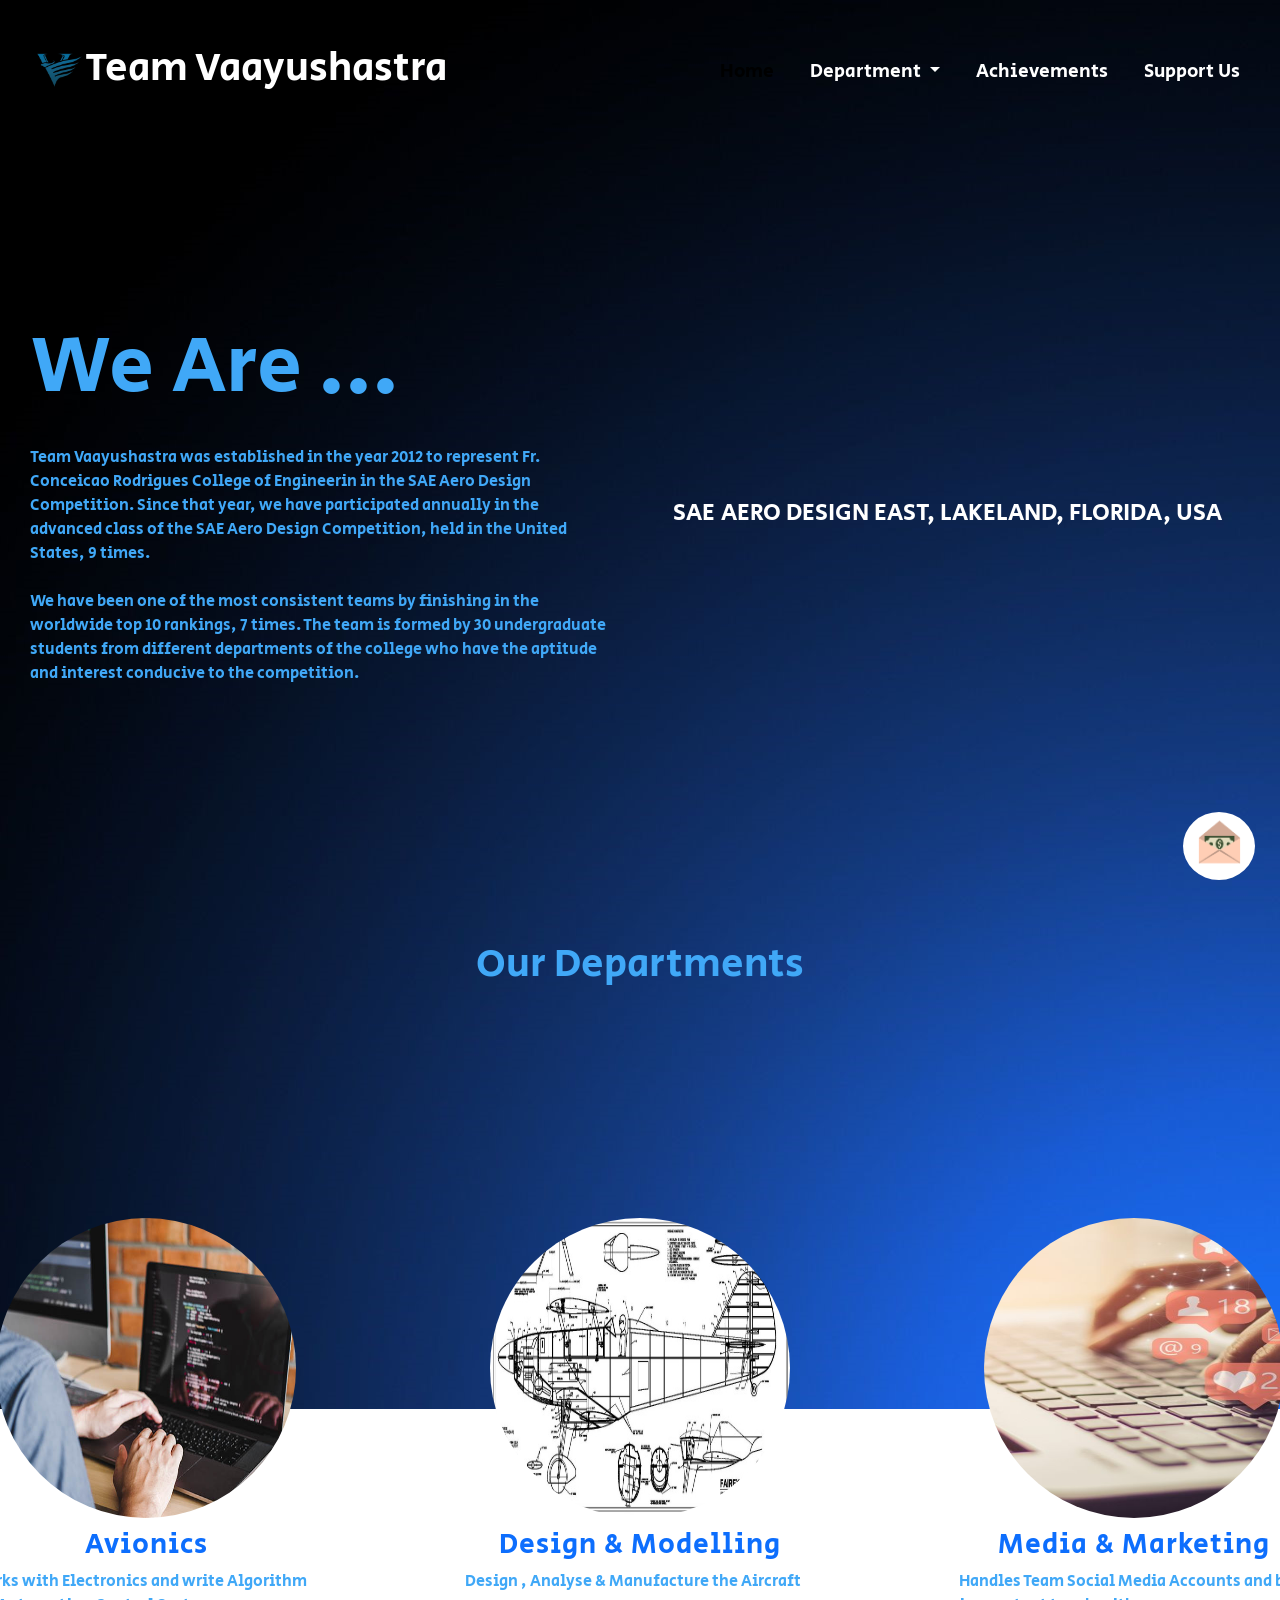
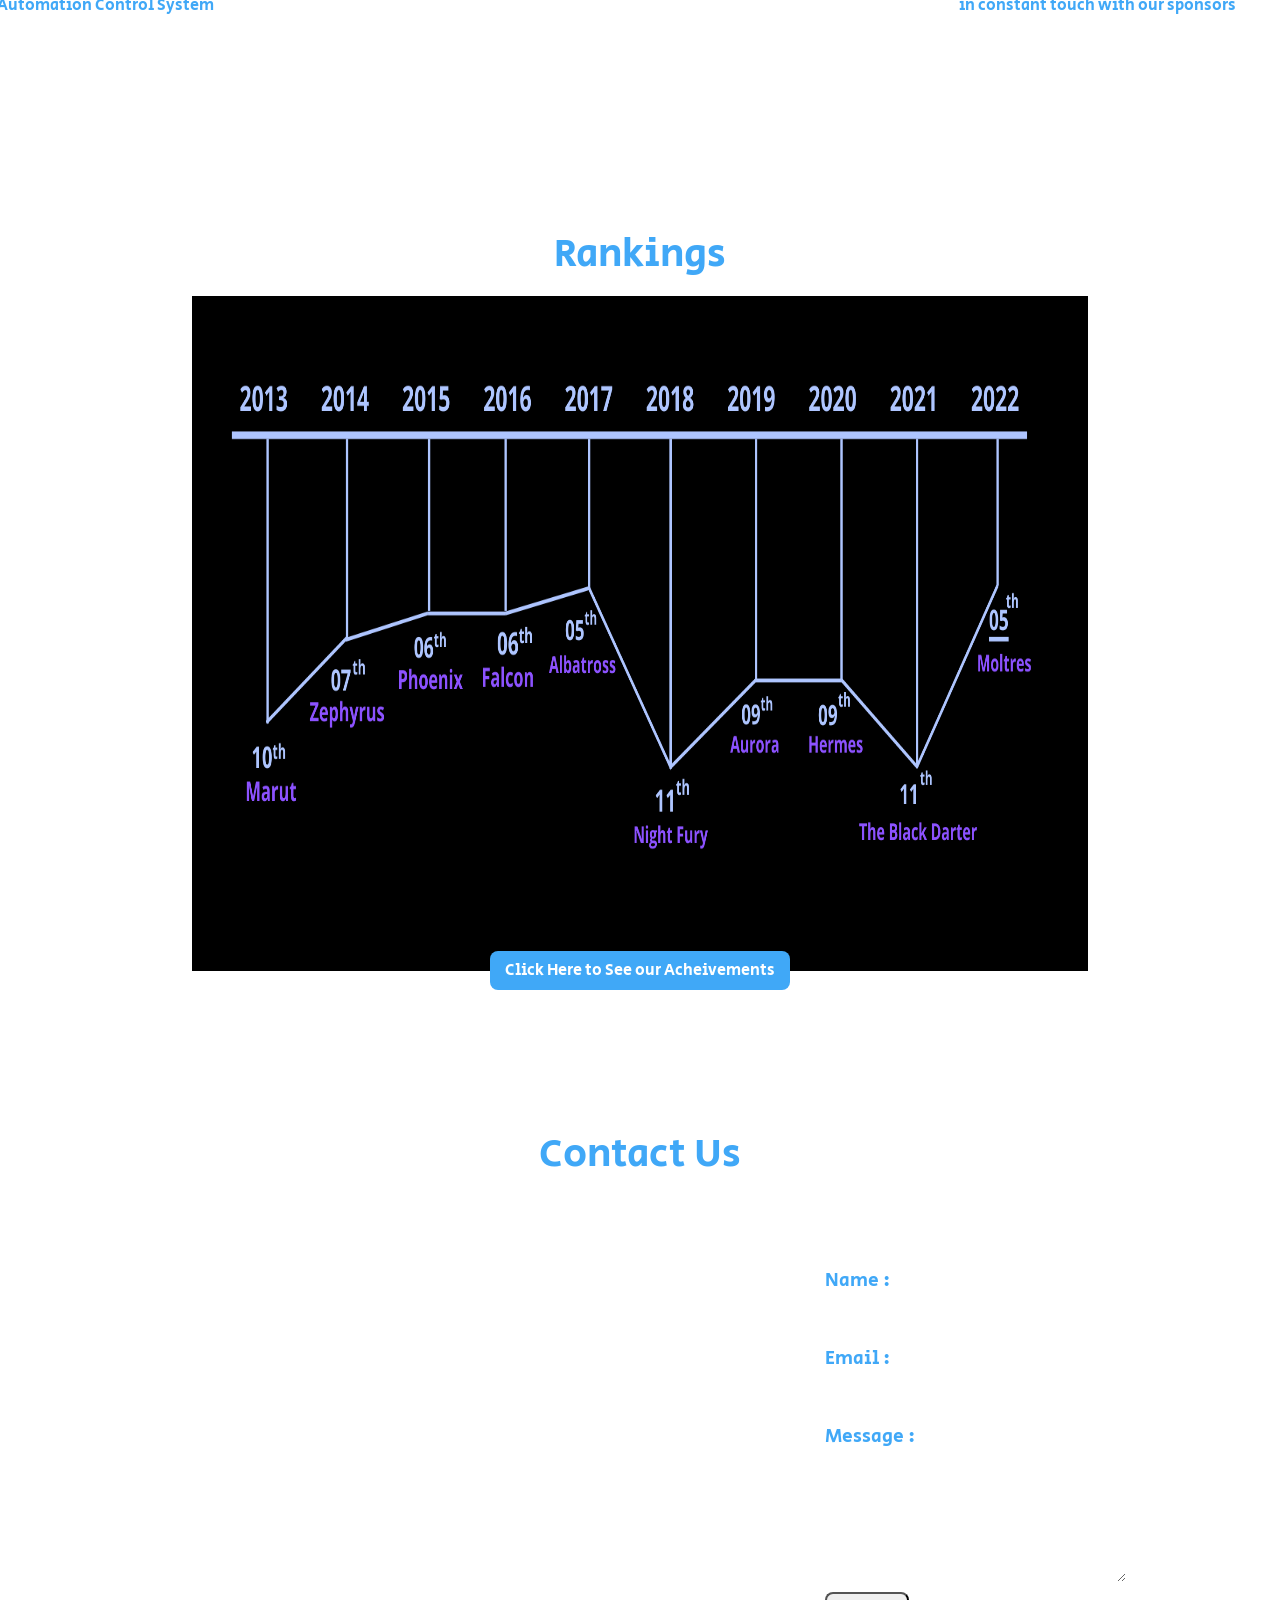
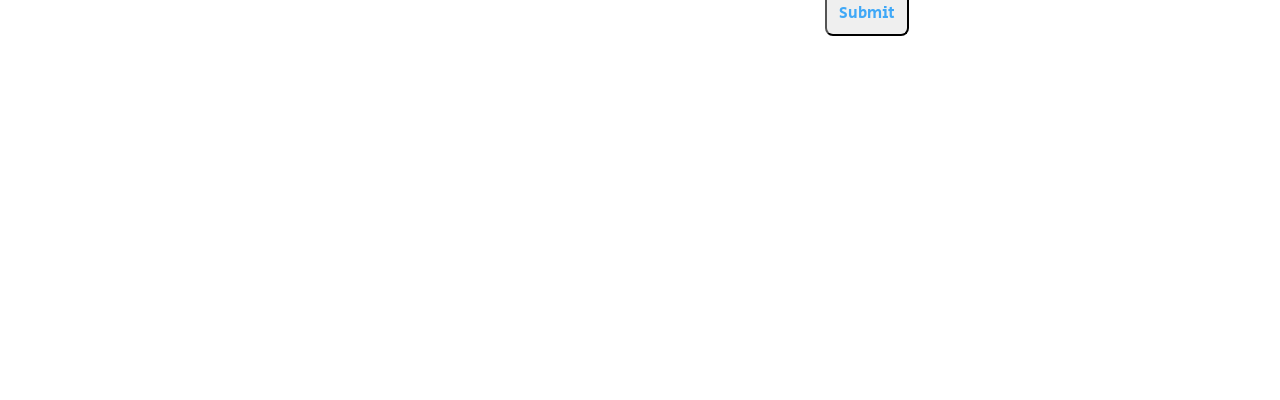
<file: Website/index.html>
<!DOCTYPE html>
<html lang="en">

<head>
    <meta charset="UTF-8" />
    <meta http-equiv="X-UA-Compatible" content="IE=edge" />
    <meta name="viewport" content="width=device-width, initial-scale=1.0" />
    <link rel="icon" type="image/x-icon" href="./assets/img/logo.svg">
    <title>Team Vaayushastra</title>

    <!-- Bootstrap -->
    <link href="https://cdn.jsdelivr.net/npm/bootstrap@5.0.2/dist/css/bootstrap.min.css" rel="stylesheet"
        integrity="sha384-EVSTQN3/azprG1Anm3QDgpJLIm9Nao0Yz1ztcQTwFspd3yD65VohhpuuCOmLASjC" crossorigin="anonymous" />

    <!-- CSS -->
    <link rel="stylesheet" href="./assets/css/style.css" />
    <link rel="stylesheet" href="./assets/css/mediaQuery.css">

    <!-- Box Icon -->
    <link href='https://unpkg.com/boxicons@2.1.4/css/boxicons.min.css' rel='stylesheet'>

</head>

<body id="index-body">
    <nav class="navbar navbar-expand-lg">
        <div class="container-fluid">
            <div id="logo-box">
                <img src="./assets/img/logo.svg" alt="vaayu-logo" id="vaayu-logo" />
                <a class="navbar-brand align-middle" id="logo" href="#">Team Vaayushastra</a>
            </div>
            <button class="navbar-toggler" type="button" data-bs-toggle="collapse"
                data-bs-target="#navbarSupportedContent" aria-controls="navbarSupportedContent" aria-expanded="false"
                aria-label="Toggle navigation">
                <span class="navbar-toggler-icon" ><i class='bx bx-menu bx-md' style='color:#ffffff;position: relative;bottom: 5px;'  ></i></span>
            </button>
            <div class="collapse navbar-collapse" id="navbarSupportedContent">
                <ul class="navbar-nav ml-auto mb-2 mb-lg-0 ms-auto nav-elements">
                    <li class="nav-item">
                        <a class="nav-link active" aria-current="page" href="#">Home</a>
                    </li>
                    <li class="nav-item dropdown">
                        <a class="nav-link dropdown-toggle" href="#" role="button" data-bs-toggle="dropdown"
                            aria-expanded="false">
                            Department
                        </a>
                        <ul class="dropdown-menu">
                            <li><a class="dropdown-item" href="./static/avionics.html">Avionics</a></li>
                            <li><a class="dropdown-item" href="./static/design.html">Design</a></li>
                            <li><a class="dropdown-item" href="./static/media.html">M & M</a></li>
                        </ul>
                    </li>
                    <li class="nav-item">
                        <a class="nav-link" href="./static/achievements.html">Achievements</a>
                    </li>
                    <li class="nav-item">
                        <a class="nav-link" href="./static/supportus.html">Support Us</a>
                    </li>
                </ul>
            </div>
        </div>
    </nav>
    <main>
        <section id="home-section">
            <div id="team-info">
                <h1>We Are ...</h1>
                <div>
                    Team Vaayushastra was established in the year 2012 to represent Fr.
                    Conceicao Rodrigues College of Engineerin in the SAE Aero Design
                    Competition. Since that year, we have participated annually in the
                    advanced class of the SAE Aero Design Competition, held in the
                    United States, 9 times.
                    <br />
                    <br />
                    We have been one of the most consistent teams by finishing in the
                    worldwide top 10 rankings, 7 times. The team is formed by 30
                    undergraduate students from different departments of the college who
                    have the aptitude and interest conducive to the competition.
                </div>
            </div>
            <div id="date-counter">
                <div id="counter"></div>
                <h4>SAE AERO DESIGN EAST, LAKELAND, FLORIDA, USA</h4>
            </div>
        </section>
        <section id="our-department">
            <h1>Our Departments</h1>
            <div class="slider">
                <a id="avionics-department" href="./static/avionics.html">
                    <img class='department-img' src="./assets/img/avionics.jpg" alt="">
                    <h3>Avionics</h3>
                    <span>Works with Electronics and write Algorithm for Automation Control System</span>
                </a>
                <a id="design-department" href="./static/design.html">
                    <img class='department-img' src="./assets/img/design.jpg" alt="">
                    <h3>Design & Modelling</h3>
                    <span>Design , Analyse & Manufacture the Aircraft</span>
                </a>
                <a id="media-department" href="./static/media.html">
                    <img class='department-img' src="./assets/img/media.jpg" alt="">
                    <h3>Media & Marketing</h3>
                    <span>Handles Team Social Media Accounts and be in constant touch with our sponsors</span>
                </a>
            </div>
        </section>
        <section id="rankings">
            <h1 id="ranking-head">Rankings</h1>
            <img src="./assets/img/rankings.png" alt="ranking" id="ranking-img">
            <a href="./static/achievements.html" id="acheivement-btn">Click Here to See our Acheivements</a>
        </section>
        <section id="contact-section">
            <h1>Contact Us</h1>
            <div id="contact-box">
                <div id="map-section">
                    <iframe
                        src="https://www.google.com/maps/embed?pb=!1m18!1m12!1m3!1d3771.4411288196634!2d72.818181814697!3d19.044332987106113!2m3!1f0!2f0!3f0!3m2!1i1024!2i768!4f13.1!3m3!1m2!1s0x3be7c9410830616d%3A0x111b63353dbbce01!2sFr.%20Conceicao%20Rodrigues%20College%20of%20Engineering!5e0!3m2!1sen!2sin!4v1670699672327!5m2!1sen!2sin"
                        width="600" height="450" style="border:0;" allowfullscreen="" loading="lazy"
                        referrerpolicy="no-referrer-when-downgrade"></iframe>
                </div>
                <div class="vertical-line"></div>
                <div id="contact-form">
                    <form action="https://getform.io/f/29eda634-4151-41bf-a3bf-a3a0ae141fb7" method="post">
                        <label for="name">Name :</label> <br>
                        <input type="text" name='name' id="name" required> <br>
                        <label for="email">Email :</label> <br>
                        <input type="email" name="email"  id="email" required> <br>
                        <label for="message">Message :</label> <br>
                        <textarea id="message" name="message" cols="30" rows="5"></textarea> <br>
                        <button type="submit">Submit</button>
                    </form>
                </div>
            </div>
        </section>
    </main> 
    <div id="supportus-btn">
        <a href="./static/supportus.html">
            <img src="./assets/img/support-btn.png" alt="supportbtn">
        </a>
    </div>
</body>
<script src="https://cdn.jsdelivr.net/npm/bootstrap@5.0.2/dist/js/bootstrap.bundle.min.js"
    integrity="sha384-MrcW6ZMFYlzcLA8Nl+NtUVF0sA7MsXsP1UyJoMp4YLEuNSfAP+JcXn/tWtIaxVXM"
    crossorigin="anonymous"></script>
<script src="./assets/js/script.js"></script>

</html>
</file>
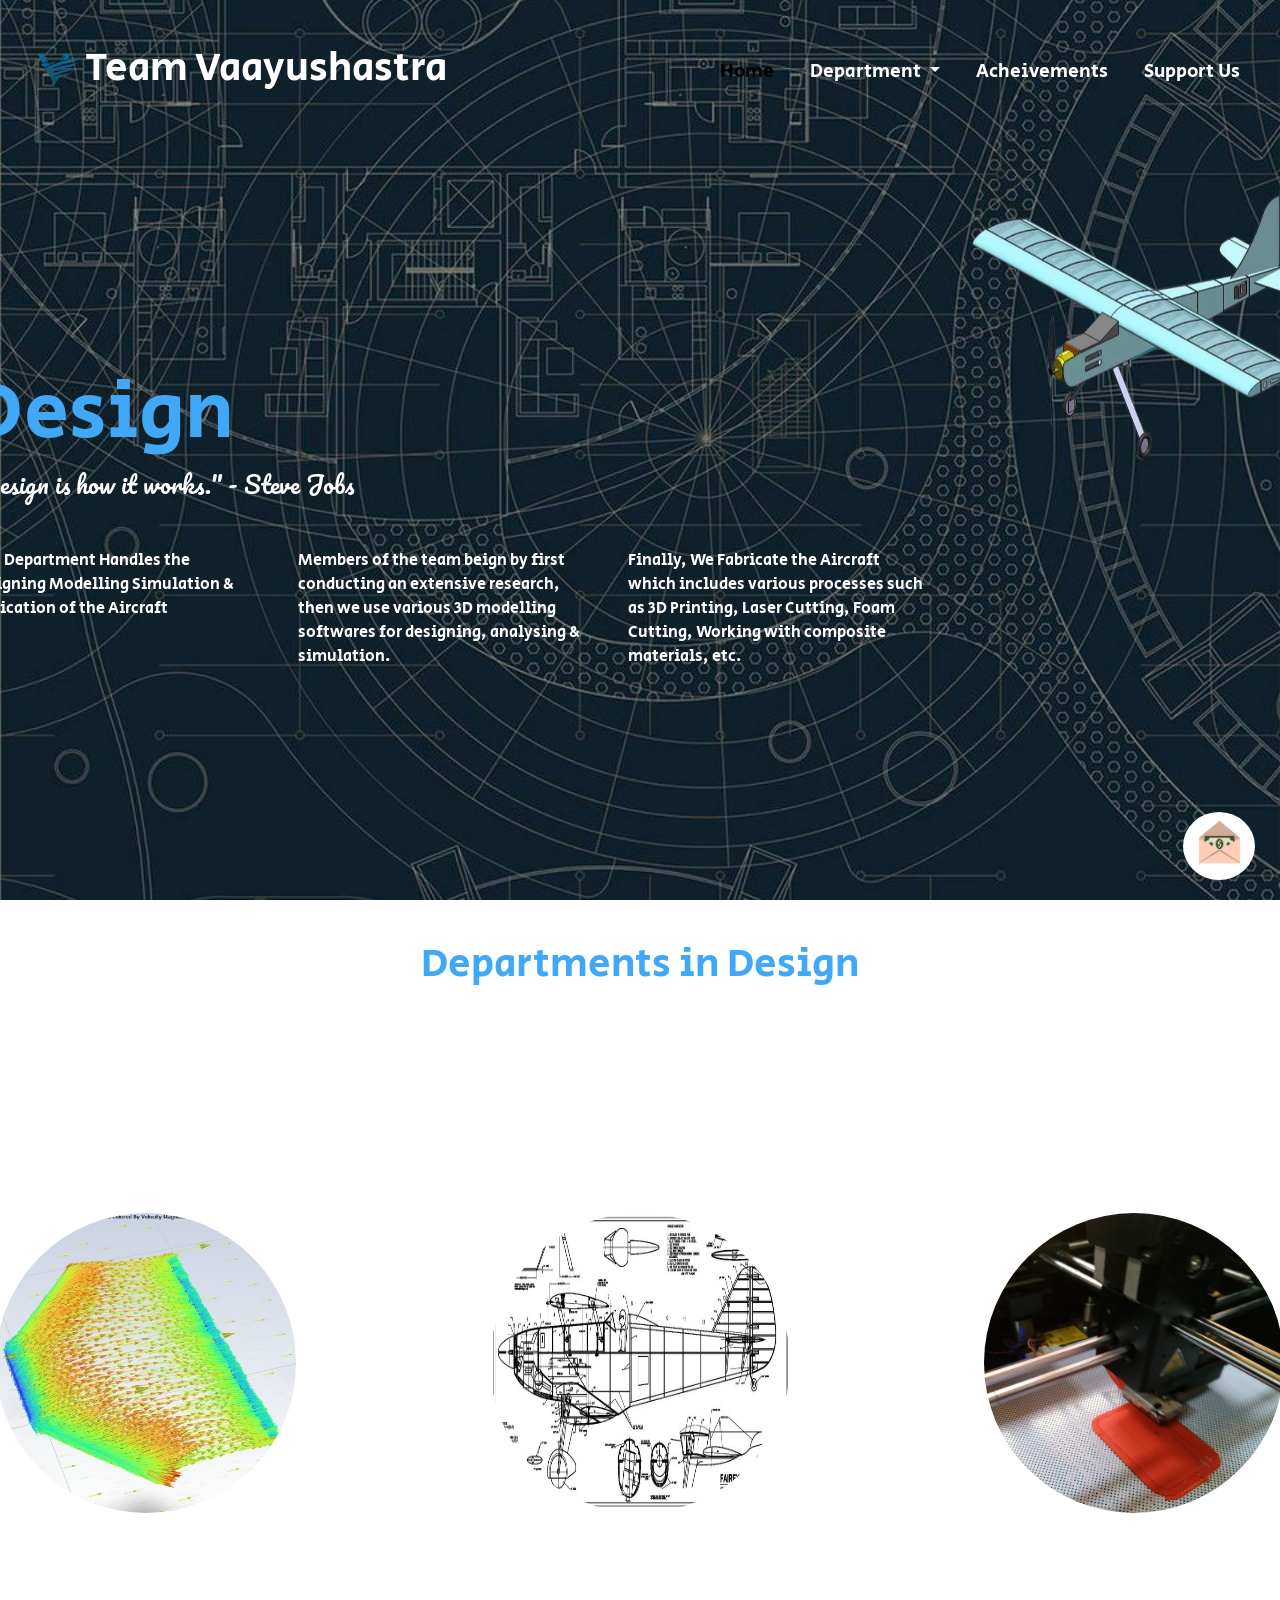
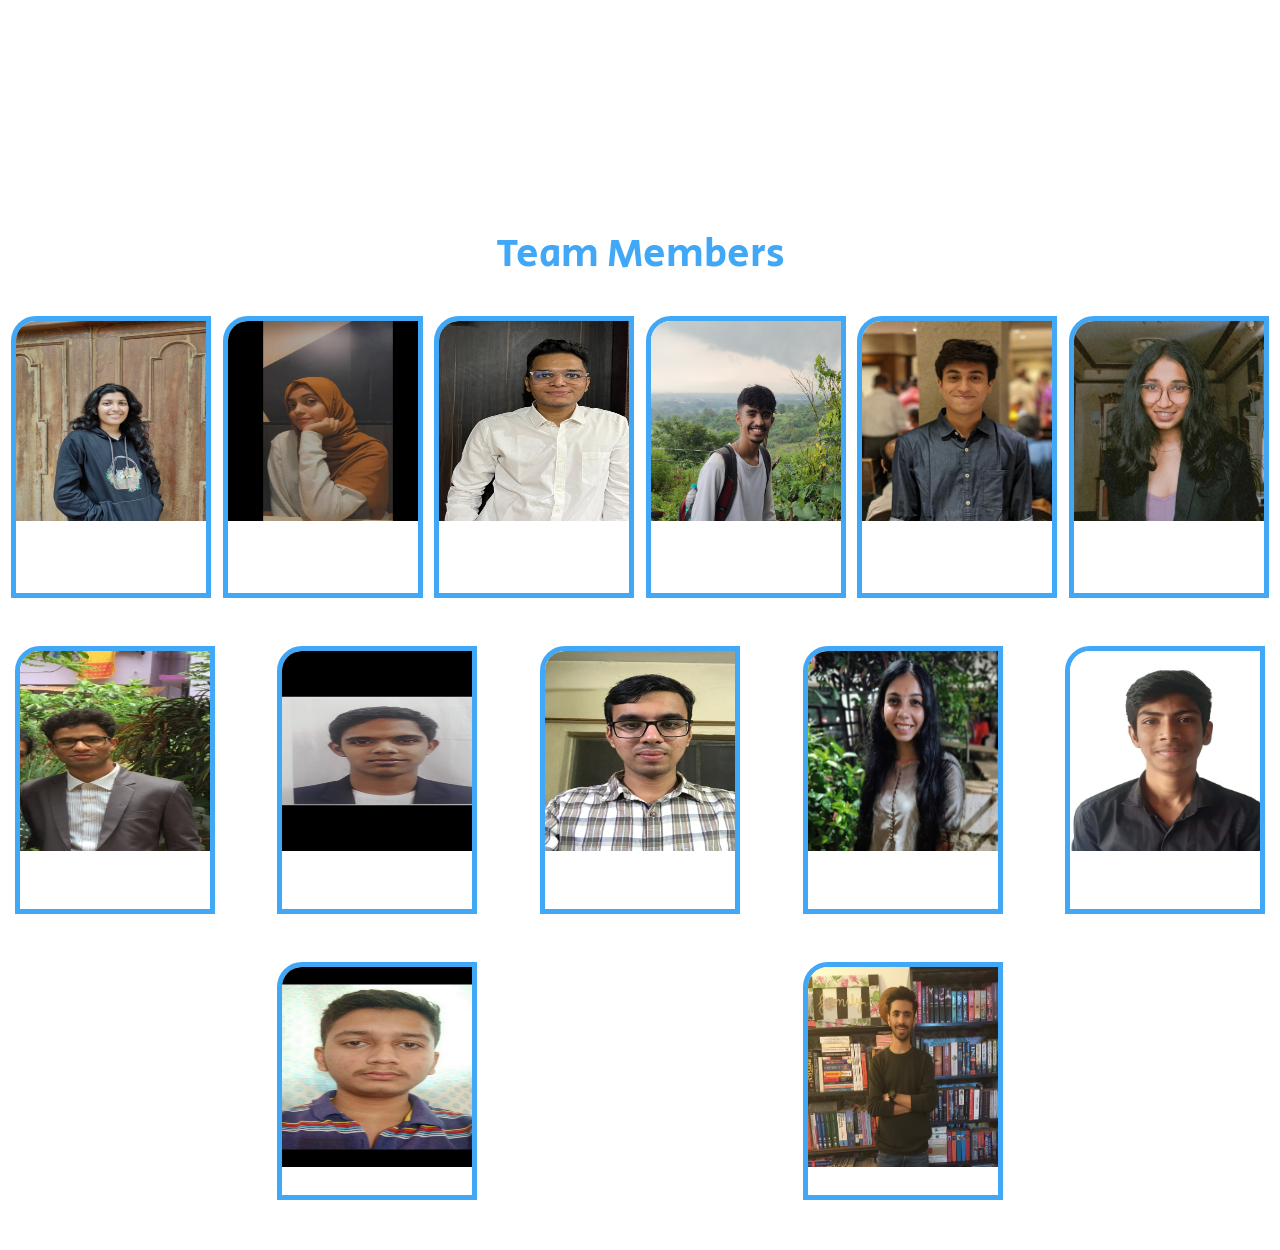
<file: Website/static/design.html>
<!DOCTYPE html>
<html lang="en">
<head>
    <meta charset="UTF-8">
    <meta http-equiv="X-UA-Compatible" content="IE=edge">
    <meta name="viewport" content="width=device-width, initial-scale=1.0">
    <link rel="icon" type="image/x-icon" href="../assets/img/logo.svg">
    <title>Design - Team Vaayushastra</title>

    <!-- Bootstrap -->
    <link href="https://cdn.jsdelivr.net/npm/bootstrap@5.0.2/dist/css/bootstrap.min.css" rel="stylesheet"
        integrity="sha384-EVSTQN3/azprG1Anm3QDgpJLIm9Nao0Yz1ztcQTwFspd3yD65VohhpuuCOmLASjC" crossorigin="anonymous" />

    <!-- CSS -->
    <link rel="stylesheet" href="../assets/css/style.css" />
    <link rel="stylesheet" href="../assets/css/mediaQuery.css">

    <!-- Box Icon -->
    <link href='https://unpkg.com/boxicons@2.1.4/css/boxicons.min.css' rel='stylesheet'>

</head>
<body id="design-body">
    <nav class="navbar navbar-expand-lg">
        <div class="container-fluid">
            <div id="logo-box">
                <img src="../assets/img/logo.svg" alt="vaayu-logo" id="vaayu-logo" />
                <a class="navbar-brand align-middle" id="logo" href="../index.html">Team Vaayushastra</a>
            </div>
            <button class="navbar-toggler" type="button" data-bs-toggle="collapse"
                data-bs-target="#navbarSupportedContent" aria-controls="navbarSupportedContent" aria-expanded="false"
                aria-label="Toggle navigation">
                <span class="navbar-toggler-icon" ><i class='bx bx-menu bx-md' style='color:#ffffff'  ></i></span>
            </button>
            <div class="collapse navbar-collapse" id="navbarSupportedContent">
                <ul class="navbar-nav ml-auto mb-2 mb-lg-0 ms-auto nav-elements">
                    <li class="nav-item">
                        <a class="nav-link active" aria-current="page" href="../index.html">Home</a>
                    </li>
                    <li class="nav-item dropdown">
                        <a class="nav-link dropdown-toggle" href="#" role="button" data-bs-toggle="dropdown"
                            aria-expanded="false">
                            Department
                        </a>
                        <ul class="dropdown-menu">
                            <li><a class="dropdown-item" href="./avionics.html">Avionics</a></li>
                            <li><a class="dropdown-item" href="#">Design</a></li>
                            <li><a class="dropdown-item" href="./media.html">M & M</a></li>
                        </ul>
                    </li>
                    <li class="nav-item">
                        <a class="nav-link" href="./achievements.html">Acheivements</a>
                    </li>
                    <li class="nav-item">
                        <a class="nav-link" href="./supportus.html">Support Us</a>
                    </li>
                </ul>
            </div>
        </div>
    </nav>
    <main>
        <section id="avioncis-intro" class="design-intro">
            <div id="avionics-left-box" class="design-left-box">
                <h1>Design</h1>
                <h5 id="quote">"Design is how it works." - Steve Jobs</h5>
                <div id="working">
                    <span>This Department Handles the Designing Modelling Simulation & Fabrication of the Aircraft</span>
                    <span>Members of the team beign by first conducting an extensive research, then we use various 3D modelling softwares for designing, analysing & simulation.</span>
                    <span>Finally, We Fabricate the Aircraft which includes various processes such as 3D Printing, Laser Cutting, Foam Cutting, Working with composite materials, etc.</span>
                </div>
            </div>
            <img src="../assets/img/design-home.png" class="design-home-img" alt="">
        </section>
        <section id="our-department" class="design-depart">
            <h1>Departments in Design</h1>
            <div class="design-slider ">
                <div>
                    <img class='department-img' src="../assets/img/analysis.jpg" alt="">
                    <h3>ANALYSIS</h3>
                    <span>Analysis Structue before Manufacturing</span>
                </div>
                <div>
                    <img class='department-img' src="../assets/img/design.jpg" alt="">
                    <h3>DESIGNING</h3>
                    <span>Design RC Aircraft</span>
                </div>
                <div>
                    <img class='department-img' src="../assets/img/manufacturing.jpg" alt="">
                    <h3>MANUFACTURING & FABRICATION</h3>
                    <span>Manufacturing & Fabricating RC Aircraft</span>
                </a>
            </div>
        </section>
        <section id="design-member">
            <h1>Team Members</h1>
            <div id="avionics-seniors">
                <div id="seniors-box" class="design-senior-box">
                    <div class="avionics-box">
                        <img src="../assets/img/design/sandra.jpg" alt="" class="img-box">
                        <span>Sandra Thayyil <br> <b style="color: #ffffff; letter-spacing: 1px;">Captain</b></span>
                    </div>
                    <div class="avionics-box">
                        <img src="../assets/img/design/asiya2.jpg" alt="" class="img-box">
                        <span>Asiya Shaikh <br> <b style="color: #ffffff; letter-spacing: 1px;">Vice Captain</b></span>
                    </div>
                    <div class="avionics-box">
                        <img src="../assets/img/design/chiraj.jpeg" alt="" class="img-box">
                        <span> Chirag Jadhav <br>  <b style="color: #ffffff; letter-spacing: 1px;">Team Manager</b></span>
                    </div>
                    <div class="avionics-box">
                        <img src="../assets/img/design/sanat.jpg" alt="" class="img-box">
                        <span> Sanat Pednekar <br>  <b style="color: #ffffff; letter-spacing: 1px;">Materials & Inventory Head</b></span>
                    </div>
                    <div class="avionics-box">
                        <img src="../assets/img/design/neel.jpg" alt="" class="img-box">
                        <span> Neel Mankame <br> <b style="color: #ffffff; letter-spacing: 1px;">Manufacturing Head</b></span>
                    </div>
                    <div class="avionics-box">
                        <img src="../assets/img/design/yayati.jpg" alt="" class="img-box">
                        <span class="single-name">Yayati Nakhate</span>
                    </div>
                </div>
            </div>
            <br><br>
            <div id="avionics-juniors">
                <div id="juniors-box" class="design-junior">
                    <div class="avionics-box">
                        <img src="../assets/img/design/nathan.jpeg" alt="" class="img-box">
                        <span class="single-name">Nathan Pereira</span>
                    </div>
                    <div class="avionics-box">
                        <img src="../assets/img/design/arya.jpg" alt="" class="img-box">
                        <span class="single-name">Arya Anant Singarwadi</span>
                    </div>
                    <div class="avionics-box">
                        <img src="../assets/img/design/harshwardhan.jpeg" alt="" class="img-box">
                        <span class="single-name">Harshvardhan Trivedi</span>
                    </div>
                    <div class="avionics-box">
                        <img src="../assets/img/design/janvhi.jpg" alt="" class="img-box">
                        <span class="single-name">Janhavi Sachin Shinde</span>
                    </div>
                    <div class="avionics-box">
                        <img src="../assets/img/design/piyush.jpg" alt="" class="img-box">
                        <span class="single-name">Piyush Santosh Jogale</span>
                    </div>
                    <div class="avionics-box">
                        <img src="../assets/img/design/gajanan.jpg" alt="" class="img-box">
                        <span class="single-name">Gajanan Birajdar</span>
                    </div>
                    <div class="avionics-box">
                        <img src="../assets/img/design/shahaan.jpg" alt="" class="img-box">
                        <span class="single-name">Shahaan Tufail</span>
                    </div>
                </div>
            </div>
        </section>
    </main>
    <div id="supportus-btn">
        <a href="./supportus.html">
            <img src="../assets/img/support-btn.png" alt="supportbtn">
        </a>
    </div>
</body>
<script src="https://cdn.jsdelivr.net/npm/bootstrap@5.0.2/dist/js/bootstrap.bundle.min.js"
    integrity="sha384-MrcW6ZMFYlzcLA8Nl+NtUVF0sA7MsXsP1UyJoMp4YLEuNSfAP+JcXn/tWtIaxVXM"
    crossorigin="anonymous"></script>
</html>
</file>
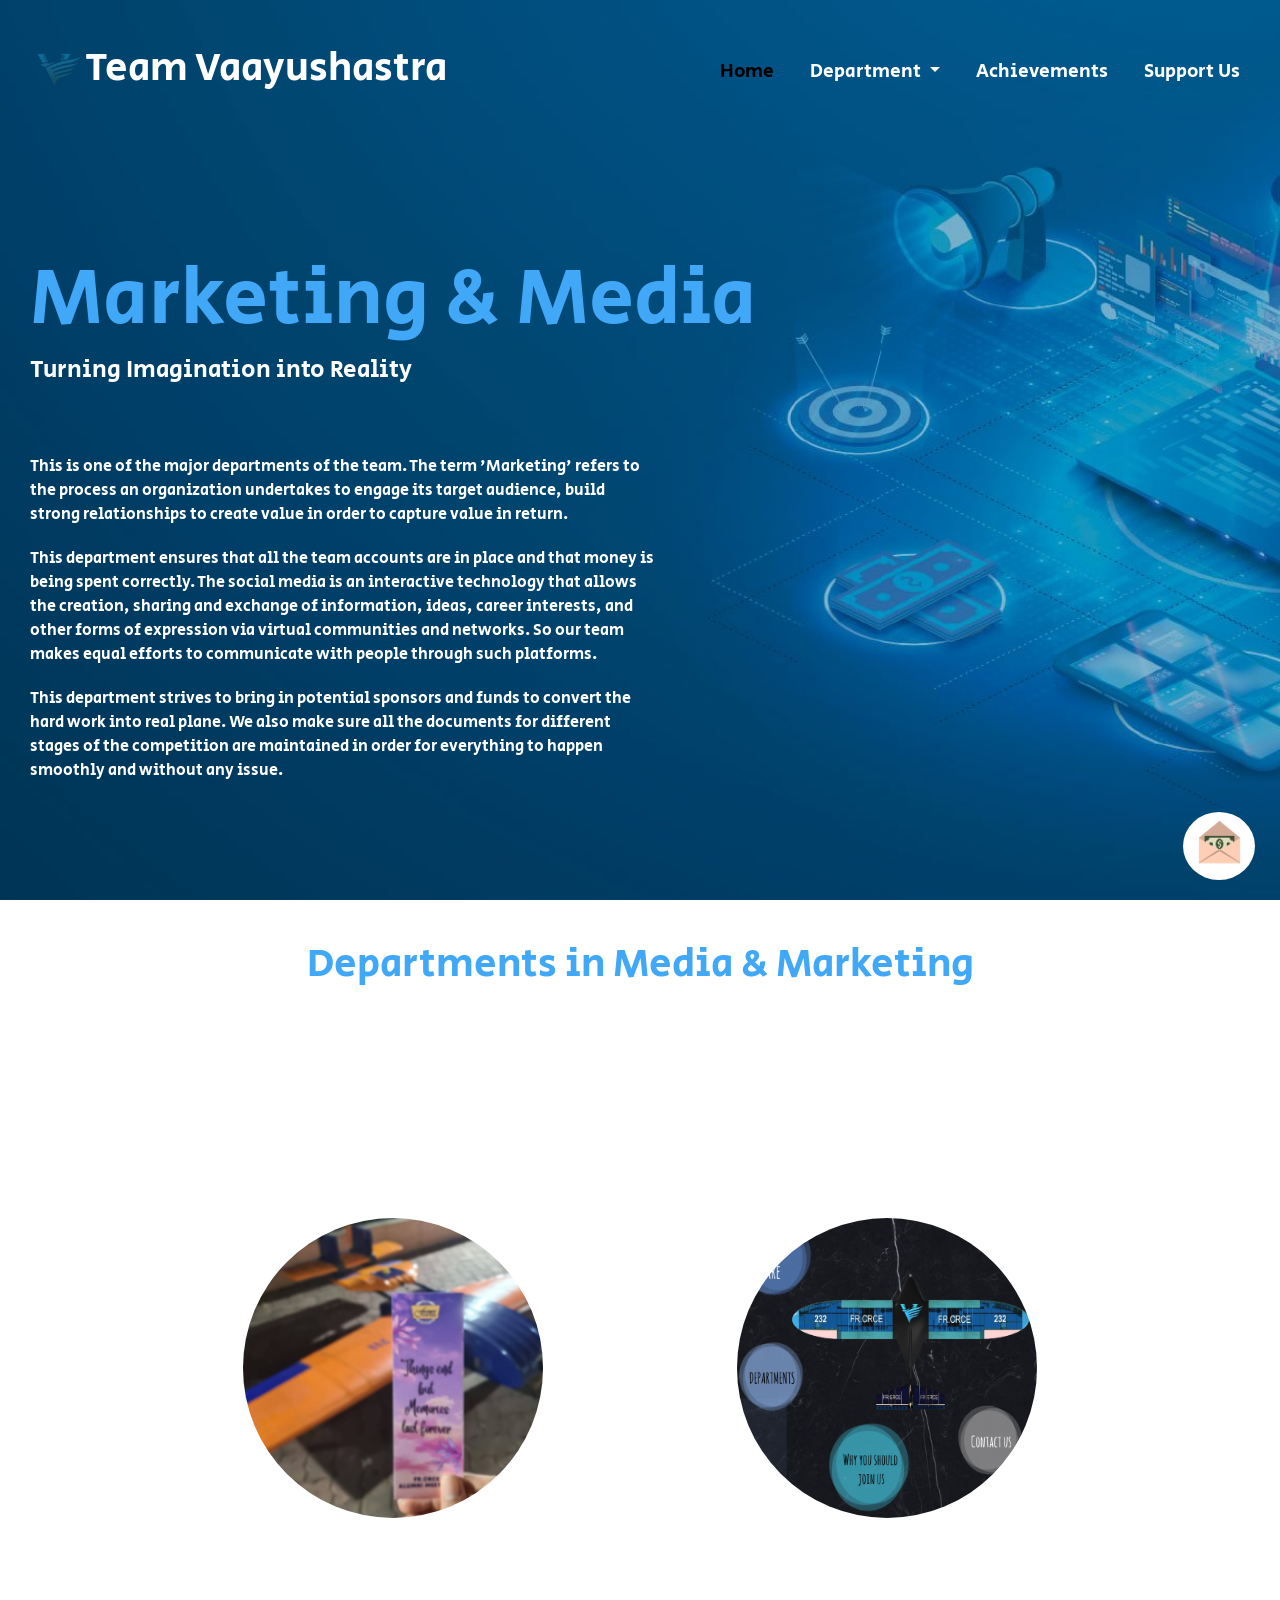
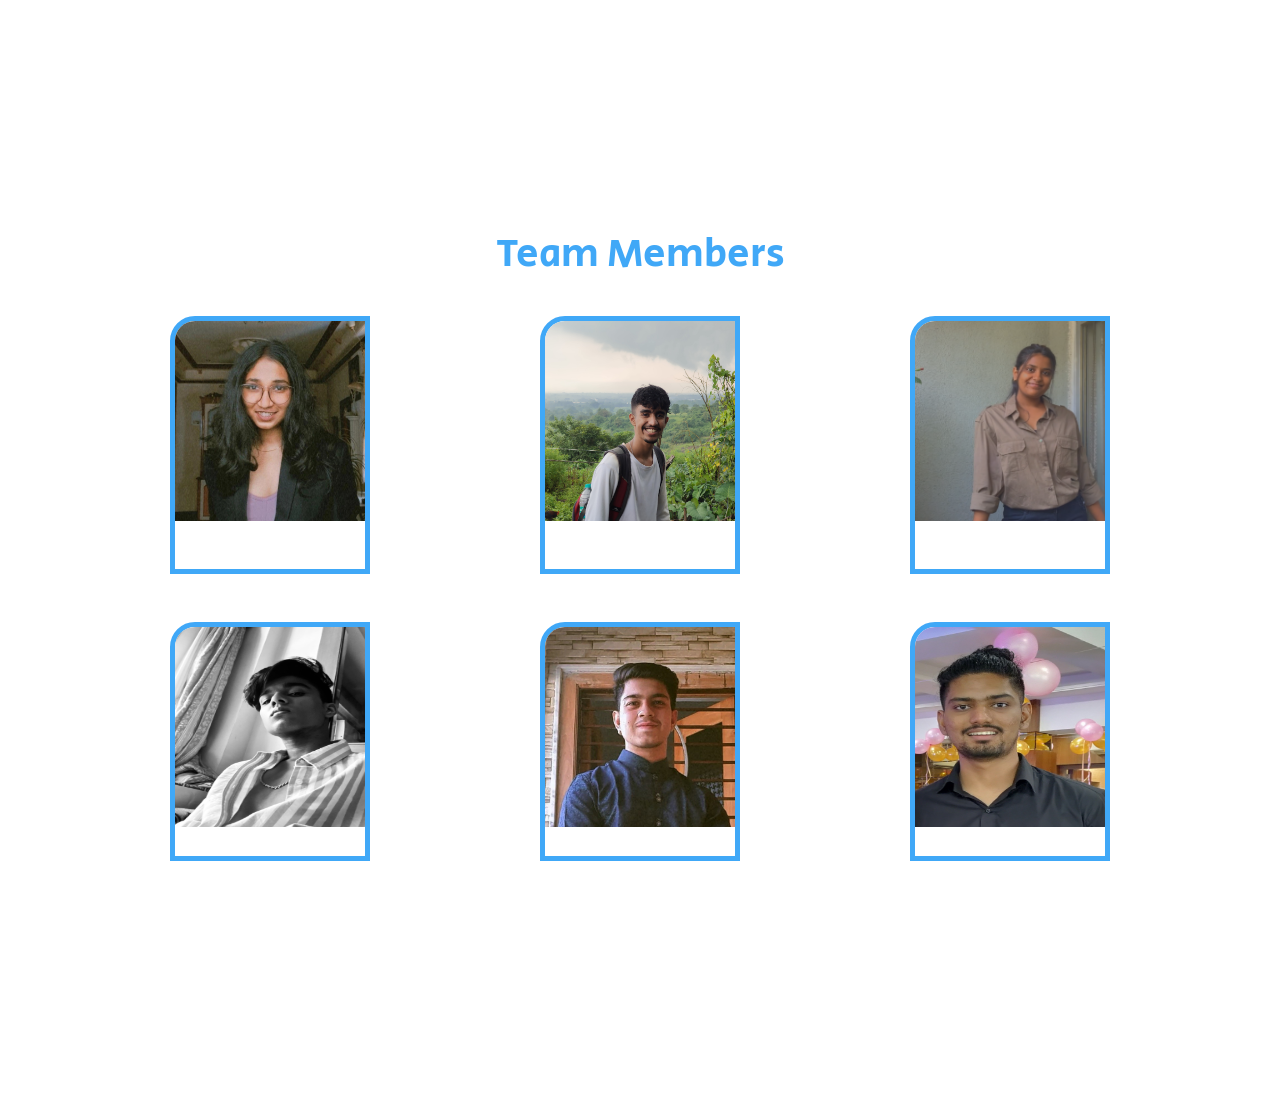
<file: Website/static/media.html>
<!DOCTYPE html>
<html lang="en">
<head>
    <meta charset="UTF-8">
    <meta http-equiv="X-UA-Compatible" content="IE=edge">
    <meta name="viewport" content="width=device-width, initial-scale=1.0">
    <link rel="icon" type="image/x-icon" href="../assets/img/logo.svg">
    <title>M&M - Team Vaayushastra</title>

    <!-- Bootstrap -->
    <link href="https://cdn.jsdelivr.net/npm/bootstrap@5.0.2/dist/css/bootstrap.min.css" rel="stylesheet"
        integrity="sha384-EVSTQN3/azprG1Anm3QDgpJLIm9Nao0Yz1ztcQTwFspd3yD65VohhpuuCOmLASjC" crossorigin="anonymous" />

    <!-- CSS -->
    <link rel="stylesheet" href="../assets/css/style.css" />
    <link rel="stylesheet" href="../assets/css/mediaQuery.css">

    <!-- Box Icon -->
    <link href='https://unpkg.com/boxicons@2.1.4/css/boxicons.min.css' rel='stylesheet'>

</head>
<body id="media-body">
    <nav class="navbar navbar-expand-lg">
        <div class="container-fluid">
            <div id="logo-box">
                <img src="../assets/img/logo.svg" alt="vaayu-logo" id="vaayu-logo" />
                <a class="navbar-brand align-middle" id="logo" href="../index.html">Team Vaayushastra</a>
            </div>
            <button class="navbar-toggler" type="button" data-bs-toggle="collapse"
                data-bs-target="#navbarSupportedContent" aria-controls="navbarSupportedContent" aria-expanded="false"
                aria-label="Toggle navigation">
                <span class="navbar-toggler-icon" ><i class='bx bx-menu bx-md' style='color:#ffffff'  ></i></span>
            </button>
            <div class="collapse navbar-collapse" id="navbarSupportedContent">
                <ul class="navbar-nav ml-auto mb-2 mb-lg-0 ms-auto nav-elements">
                    <li class="nav-item">
                        <a class="nav-link active" aria-current="page" href="../index.html">Home</a>
                    </li>
                    <li class="nav-item dropdown">
                        <a class="nav-link dropdown-toggle" href="#" role="button" data-bs-toggle="dropdown"
                            aria-expanded="false">
                            Department
                        </a>
                        <ul class="dropdown-menu">
                            <li><a class="dropdown-item" href="./avionics.html">Avionics</a></li>
                            <li><a class="dropdown-item" href="./design.html">Design</a></li>
                            <li><a class="dropdown-item" href="#">M & M</a></li>
                        </ul>
                    </li>
                    <li class="nav-item">
                        <a class="nav-link" href="./achievements.html">Achievements</a>
                    </li>
                    <li class="nav-item">
                        <a class="nav-link" href="./supportus.html">Support Us</a>
                    </li>
                </ul>
            </div>
        </div>
    </nav>
    <main>
        <section id="media-intro">
            <div id="avionics-left-box" class="media-left-box">
                <h1>Marketing & Media</h1>
                <h5>Turning Imagination into Reality</h5>
                <div id="working">
                    <span>This is one of the major departments of the team. The term 'Marketing' refers to the process an organization undertakes to engage its target audience, build strong
                        relationships to create value in order to capture value in return.</span>
                    <span>This department ensures that all the team accounts are in place and that money is being spent correctly. The social media is an interactive technology that allows the creation, sharing and exchange of information, ideas, career interests, and other forms of expression via virtual communities and networks. So our team makes equal efforts to communicate with people through such platforms.</span>
                    <span>This department strives to bring in potential sponsors and funds to convert the hard work into real plane. We also make sure all the documents for different stages of the competition are maintained in order for everything to happen smoothly and without any
                        issue.</span>
                </div>
            </div>
            <!-- <img src="../assets/img/avionics-home.png" alt=""> -->
        </section>
        <section id="our-department" class="media-depart">
            <h1>Departments in Media & Marketing</h1>
            <div class="avionics-slider">
                <div>
                    <img class='department-img' src="../assets/img/marketing.png" alt="">
                    <h3>MARKETING</h3>
                    <span>Come up with Marketing Strategies for funding team</span>
                </div>
                <div>
                    <img class='department-img' src="../assets/img/mediaa.png" alt="">
                    <h3>MEDIA</h3>
                    <span>Create Posts & Gather contents for Social Media</span>
                </a>
            </div>
        </section>
        <section id="avionics-member">
            <h1>Team Members</h1>
            <div id="avionics-seniors">
                <div id="seniors-box">
                    <div class="avionics-box">
                        <img src="../assets/img/design/yayati.jpg" alt="" class="img-box">
                        <span>Yayati Nakhate <br><b style="color: #ffffff; letter-spacing: 1px;">M & M Head</b></span>
                    </div>
                    <div class="avionics-box">
                        <img src="../assets/img/design/sanat.jpg" alt="" class="img-box">
                        <span class="single-name">Sanat Pednekar</span>
                    </div>
                    <div class="avionics-box">
                        <img src="../assets/img/avionics/arpita.png" alt="" class="img-box">
                        <span class="single-name">Arpita Khot</span>
                    </div>
                </div>
            </div>
            <br><br>
            <div id="avionics-juniors">
                <div id="juniors-box">
                    <div class="avionics-box">
                        <img src="../assets/img/m&m/khushh.jpeg" alt="" class="img-box">
                        <span class="single-name">Kush Ambekar</span>
                    </div>
                    <div class="avionics-box">
                        <img src="../assets/img/m&m/bhavik.jpeg" alt="" class="img-box">
                        <span class="single-name">Bhavik Parmar</span>
                    </div>
                    <div class="avionics-box">
                        <img src="../assets/img/m&m/adrian.jpg" alt="" class="img-box">
                        <span class="single-name">Adrian Menezes</span>
                    </div>
                </div>
            </div>
        </section>
    </main>
    <div id="supportus-btn">
        <a href="./supportus.html">
            <img src="../assets/img/support-btn.png" alt="supportbtn">
        </a>
    </div>
</body>
<script src="https://cdn.jsdelivr.net/npm/bootstrap@5.0.2/dist/js/bootstrap.bundle.min.js"
    integrity="sha384-MrcW6ZMFYlzcLA8Nl+NtUVF0sA7MsXsP1UyJoMp4YLEuNSfAP+JcXn/tWtIaxVXM"
    crossorigin="anonymous"></script>
</html>
</file>
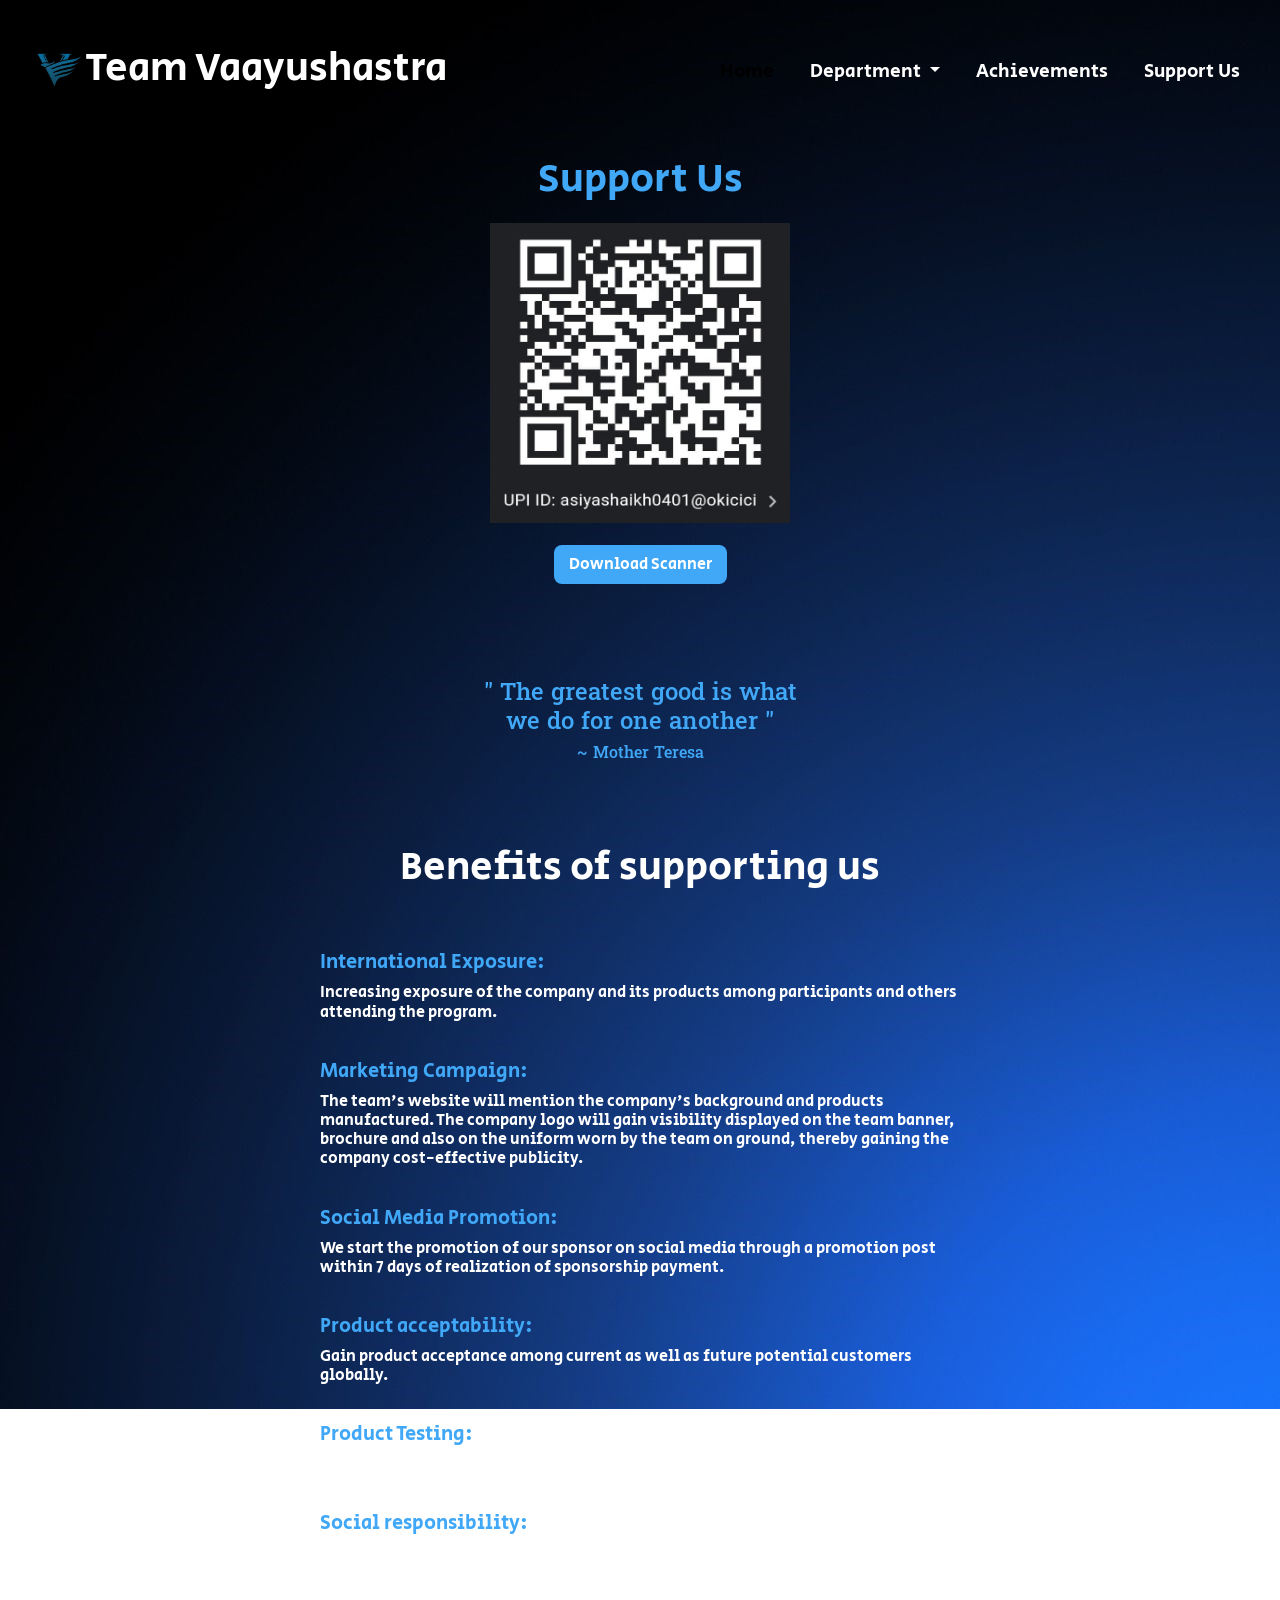
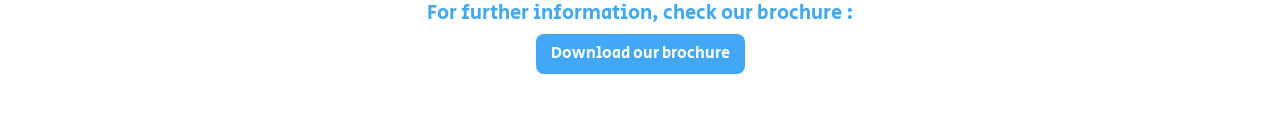
<file: Website/static/supportus.html>
<!DOCTYPE html>
<html lang="en">
<head>
    <meta charset="UTF-8">
    <meta http-equiv="X-UA-Compatible" content="IE=edge">
    <meta name="viewport" content="width=device-width, initial-scale=1.0">
    <link rel="icon" type="image/x-icon" href="../assets/img/logo.svg">
    <title>Support - Team Vaayushastra</title>

    <!-- Bootstrap -->
    <link href="https://cdn.jsdelivr.net/npm/bootstrap@5.0.2/dist/css/bootstrap.min.css" rel="stylesheet"
        integrity="sha384-EVSTQN3/azprG1Anm3QDgpJLIm9Nao0Yz1ztcQTwFspd3yD65VohhpuuCOmLASjC" crossorigin="anonymous" />

    <!-- CSS -->
    <link rel="stylesheet" href="../assets/css/style.css" />
    <link rel="stylesheet" href="../assets/css/mediaQuery.css">

    <!-- Box Icon -->
    <link href='https://unpkg.com/boxicons@2.1.4/css/boxicons.min.css' rel='stylesheet'>

</head>
<body id="support-body">
    <nav class="navbar navbar-expand-lg">
        <div class="container-fluid">
            <div id="logo-box">
                <img src="../assets/img/logo.svg" alt="vaayu-logo" id="vaayu-logo" />
                <a class="navbar-brand align-middle" id="logo" href="../index.html">Team Vaayushastra</a>
            </div>
            <button class="navbar-toggler" type="button" data-bs-toggle="collapse"
                data-bs-target="#navbarSupportedContent" aria-controls="navbarSupportedContent" aria-expanded="false"
                aria-label="Toggle navigation">
                <span class="navbar-toggler-icon" ><i class='bx bx-menu bx-md' style='color:#ffffff;position: relative; bottom: 5px;'  ></i></span>
            </button>
            <div class="collapse navbar-collapse" id="navbarSupportedContent">
                <ul class="navbar-nav ml-auto mb-2 mb-lg-0 ms-auto nav-elements">
                    <li class="nav-item">
                        <a class="nav-link active" aria-current="page" href="../index.html">Home</a>
                    </li>
                    <li class="nav-item dropdown">
                        <a class="nav-link dropdown-toggle" href="#" role="button" data-bs-toggle="dropdown"
                            aria-expanded="false">
                            Department
                        </a>
                        <ul class="dropdown-menu">
                            <li><a class="dropdown-item" href="./avionics.html">Avionics</a></li>
                            <li><a class="dropdown-item" href="./design.html">Design</a></li>
                            <li><a class="dropdown-item" href="#">M & M</a></li>
                        </ul>
                    </li>
                    <li class="nav-item">
                        <a class="nav-link" href="./achievements.html">Achievements</a>
                    </li>
                    <li class="nav-item">
                        <a class="nav-link" href="./supportus.html">Support Us</a>
                    </li>
                </ul>
            </div>
        </div>
    </nav>
    <main>
        <section id="supportUs-section">
            <h1 id="support-heading">Support Us</h1>
            <div id="scanner-img">
                <img src="../assets/img/scanner.jpeg" id="scanner-img" alt="scanner"> <br>
                <a href="../assets/img/scanner.jpeg" class="support-btn" download>Download Scanner</a>
            </div>
            <h1 class="support-quote">" The greatest good is what <br> we do for one another " <br>
            <span class="support-quote1">~ Mother Teresa</span></h1>
            <div id="benefits">
                <h1>Benefits of supporting us</h1>
                <div id="questions_and_ans">
                    <h5>International Exposure:</h5>
                    <h6>Increasing exposure of the company and its products among participants and
                        others attending the program.</h6>
                </div>
                <div id="questions_and_ans">
                    <h5>Marketing Campaign:</h5>
                    <h6>The team's website will mention the company's background and products
                        manufactured. The company logo will gain visibility displayed on the team
                        banner, brochure and also on the uniform worn by the team on ground,
                        thereby gaining the company cost-effective publicity.</h6>
                </div>
                <div id="questions_and_ans">
                    <h5>Social Media Promotion:</h5>
                    <h6>We start the promotion of our sponsor on social media through a promotion
                        post within 7 days of realization of sponsorship payment.</h6>
                </div>
                <div id="questions_and_ans">
                    <h5>Product acceptability:</h5>
                    <h6>Gain product acceptance among current as well as future potential
                        customers globally.</h6>
                </div>
                <div id="questions_and_ans">
                    <h5>Product Testing:</h5>
                    <h6>The company's products will in effect be tested and demonstrated on the
                        ground.</h6>
                </div>
                <div id="questions_and_ans">
                    <h5>Social responsibility:</h5>
                    <h6>The company would be investing in developing future technical talent.</h6>
                </div>

                <h5 class="further-info">For further information, check our brochure : </h5>
                <a href="../assets/Team_Vaayushastra_Brochure_22-23.pdf" class="support-btn" download>Download our brochure</a>
            </div>
        </section>
    </main>
</body>
<script src="https://cdn.jsdelivr.net/npm/bootstrap@5.0.2/dist/js/bootstrap.bundle.min.js"
    integrity="sha384-MrcW6ZMFYlzcLA8Nl+NtUVF0sA7MsXsP1UyJoMp4YLEuNSfAP+JcXn/tWtIaxVXM"
    crossorigin="anonymous"></script>
</html>
</file>
<file: Website/assets/css/style.css>
/* @import url('https://fonts.googleapis.com/css2?family=Secular+One&display=swap'); */
/* @import url('https://fonts.googleapis.com/css2?family=Pacifico&family=Secular+One&display=swap'); */
@import url('https://fonts.googleapis.com/css2?family=Pacifico&family=Roboto+Slab&family=Secular+One&display=swap');

*{
  margin: 0;
  padding: 0;
  box-sizing: border-box;
  font-family: 'Secular One', sans-serif;
  color: var(--color);
}

:root{
  --color : #40a8f7;
}

/* index.html Starts */

#index-body{
  background-image: url('../img/bg.jpg');
  max-width: 100vw;
  background-repeat: no-repeat;
  background-attachment: fixed;
}

.navbar{
  height: 15vh;
}

.navbar-dark .navbar-toggler-icon {
  background-image: url("data:image/svg+xml;..");
}

#vaayu-logo{
  height: 50px;
  width: 50px;
}

.nav-elements > li{
  font-size: 1.2rem; 
  margin-right: 20px; 
}

.nav-elements > li > a{
  color: #fff;
}

.nav-link{
  padding-bottom: 0;
}

.nav-elements > li:hover{
  transition: .3s all ease-in-out;
  border-bottom: 2px solid var(--color);
}

#logo-box{
  margin-left: 20px;
}

#logo-box > a{
  font-size: 2.5rem;
  color: #fff;
}

.dropdown-menu{
  background: #000;
}

.dropdown-menu > li > a{
  color: #fff;
}


#home-section{
  height: 85vh;
  display: flex;
}

#home-section > #team-info{
  max-width: 50vw;
  min-width: 50vw;
  align-self: center;
}


#team-info > h1{
  font-size: 5rem;
  padding-left: 30px;
}

#team-info > div{
  margin: 30px;
}

#home-section > #date-counter{
  display: flex;
  justify-content: center;
  flex-direction: column;
  max-width: 48vw;
  min-width: 48vw;
  text-align: center;
}

#home-section > #date-counter > #counter{
  color: #fff;
  font-size: 5rem;
}

#home-section > #date-counter > h4{
  color: #fff;
}


#our-department{
  min-height: 100vh;
  max-height: 100vh;
  display: flex;
  flex-direction: column;
  align-items: center;
}

#our-department > h1{
  text-align: center;
  padding: 40px;
}

.slider{
  display: flex;
  gap: 9rem;
  margin: auto 0;
}

.slider > a > h3{
  text-align: center;
  padding-top: 10px;
  letter-spacing: 1px;
}

.slider > a{
  width: 350px;
}

.slider > a > span{
  text-align: justify;
  /* letter-spacing: 1px; */
  
}

.slider > a,
.slider > a:visited {
  text-decoration: none;
}

.department-img{
  height: 300px;
  width: 300px;
  border-radius: 50%;
  display: block;
  margin: auto;
}

#rankings{
  /* width: 100vw; */
  max-width: 100vw;
  height: 100vh;
  max-height: 100vh;
  text-align: center;
}

#ranking-head{
  text-align: center;
  padding: 30px 0 10px 0;
}

#ranking-img{
  width: 70%;
  height: 75%;
  display: block;
  margin: auto;
}

#acheivement-btn{
  background: #40a8f7;
  color: #fff;
  text-decoration: none;
  padding: 8px 15px;
  border-radius: 8px;
  position: relative;
  bottom: 12px;
}

#contact-section{
  max-width: 100vw;
  height: 100vh;
  max-height: 100vh;
}

#contact-section > h1{
  text-align: center;
  padding: 30px;
}

#contact-box{
  display: flex ;
  gap: 2rem;
}

#contact-box > .vertical-line{
  border-left: 1px solid #fff;
}

#contact-box > #map-section{
  display: flex;
  align-items: center;
  justify-content: center;
  width: 48%;
}

#contact-box > #contact-form{
  width: 48%;
  display: flex;
  justify-content: center;
  align-items: center;
}

#contact-box > #contact-form > form > label{
  padding: 20px 0 3px 0;
  font-size: 1.2rem;
}

#contact-box > #contact-form > form > input{
  background-color: transparent;
  border: none;
  border-bottom: 2px solid #fff;
  width: 300px;
  color: #fff;
  padding-left: 3px;
  letter-spacing: 1px;
}

#contact-box > #contact-form > form > input:focus{
  outline: none;
}

#contact-box > #contact-form > form > textarea{
  background: transparent;
  border: 2px solid #fff;
  border-radius: 8px;
  color: #fff;
  padding: 3px;
  letter-spacing: 1px;
}

#contact-box > #contact-form > form > button{
  padding: 8px 12px;
  font-size: 1rem;
  border-radius: 8px;
}

#supportus-btn{
  background-color: #fff;
  height: 68px;
  width: 72px;
  border-radius: 50%;
  position: fixed;
  bottom: 20px;
  right: 25px;
}

#supportus-btn > a >img{
  height: 60px;
  width: 55px;
  display: block;
  margin: auto;
}

/* index.html Ends */


/* Avionics.html Starts */

#avionics-body{
  background-image: url('../img/avionics-bg.jpg');
  max-width: 100vw;
  background-repeat: no-repeat;
  background-attachment: fixed;
  background-size: cover;
}

#avioncis-intro{
  display: flex;
  height: 85vh;
  max-width: 100vw;
  justify-content: center;
  align-items: center;
}

#avioncis-intro > img{
  align-self: flex-start;
  display: block;
  margin-top: 30px;
  /* margin-left: 100px; */
  height: 300px;
  width: 30%;
  transform: rotateX(10deg);
}

#avionics-left-box > h1{
  font-size: 5rem;
  padding-left: 30px;
}

#avionics-left-box > h5{
  font-size: 1.5rem;
  padding-left: 30px;
}

#working{
  margin-top: 50px;
  display: flex;
  padding-left: 30px;
}

#working > span{
  width: 300px;
  margin-right: 30px;
  color: #fff;
}

.avionics-slider{
  display: flex;
  gap: 9rem;
  margin: auto 0;
}

.avionics-slider > div > h3{
  text-align: center;
  padding-top: 10px;
  letter-spacing: 1px;
  color: #fff;
}

.avionics-slider > div{
  width: 350px;
}

.avionics-slider > div > span{
  text-align: justify;
  color: #fff;  
}

.department-img{
  height: 300px;
  width: 300px;
  border-radius: 50%;
  display: block;
  margin: auto;
}

#avionics-member,#design-member{
  /* height: 100vh; */
  /* max-height: 100vh; */
  max-width: 100vw;
  min-height: 100vh;
  /* padding-bottom: 30px; */
}

#avionics-member > h1,
#design-member > h1{
  padding: 30px;
  text-align: center;
}

#seniors-box{
  display: flex;
  justify-content: space-evenly;
  width: 100%;
}

.avionics-box{
  width: 200px;
  /* height: 220px; */
  display: flex;
  flex-direction : column;
  border: 5px solid var(--color);
  border-top-left-radius:25px;
  overflow: hidden;
  text-align: center;
}

.avionics-box > span{
  color: #fff;
}

.img-box{
  height: 200px;
  width: 200px;
}

.single-name{
  font-size: 1.2rem;
  margin: auto;
}

#juniors-box{
  display: flex;
  justify-content: space-evenly;
  width: 100%;
  padding-bottom: 50px;
}

/* Avionics.html Ends */

/* Design.html Starts */

#design-body{
  background-image: url('../img/design-bg.jpg');
  max-width: 100vw;
  background-repeat: no-repeat;
  background-attachment: fixed;
  background-size: cover;
}


#quote{
  color: #fff;
  font-family: 'Pacifico', cursive;
}


.design-slider{
  display: flex;
  gap: 9rem;
  margin: auto 0;
}

.design-slider > div > h3{
  text-align: center;
  padding-top: 10px;
  letter-spacing: 1px;
  color: #fff;
}

.design-slider > div{
  width: 350px;
  text-align: center;
}

.design-slider > div > span{
  text-align: center;
  color: #fff;  
}

.department-img{
  height: 300px;
  width: 300px;
  border-radius: 50%;
  display: block;
  margin: auto;
}

.design-junior{
  gap: 3rem;
  flex-wrap: wrap;
}

/* Design.html Ends */

/* Media.html Starts */

#media-body{
    background-image: url('../img/media-bg.jpg');
    max-width: 100vw;
    background-repeat: no-repeat;
    background-attachment: fixed;
    background-size: cover;
}

#media-intro{
  display: flex;
  height: 85vh;
  max-width: 100vw;
  align-items: center; 
}

.media-left-box > #working{
  flex-direction: column;
}

.media-left-box  >h5{
  color: #fff;
}

.media-left-box > #working > span{
  width: 50%;
  margin-top: 20px;
}

/* Media.html Ends */


/* Achievements Starts */

#achievements-body{
  background-image: url('../img/bg.jpg');
  max-width: 100vw;
  background-repeat: no-repeat;
  background-attachment: fixed;
  background-size: cover;
}

#achievements-head{
  font-size: 3rem;
  color: #fff;
  text-align: center;
  margin: 30px 0;
}

#achievements-section{
  max-width: 100vw;
  height: auto;
  display: flex;
  justify-content: center;
  align-items: center;
  padding-top: 50px;
  flex-direction: column;
  gap: 6rem;
  margin-bottom: 50px;
}

.plane-box{
  width: 80%;
  display: flex;
  gap: 3rem;
}

.plane-box > .plane-img{
  height: 250px;
  width: 350px;
}

.plane-box > .plane-details{
  align-self: center;
}


.hidden {
  opacity: 0;
}

.slide-in-left {
	-webkit-animation: slide-in-left 1s cubic-bezier(0.250, 0.460, 0.450, 0.940) both;
  animation: slide-in-left 1s cubic-bezier(0.250, 0.460, 0.450, 0.940) both;
          animation-delay: 1s;
        }

 @-webkit-keyframes slide-in-left {
  0% {
    -webkit-transform: translateX(-1000px);
            transform: translateX(-1000px);
    opacity: 0;
  }
  100% {
    -webkit-transform: translateX(0);
    transform: translateX(0);
    opacity: 1;
  }
}
@keyframes slide-in-left {
  0% {
    -webkit-transform: translateX(-1000px);
    transform: translateX(-1000px);
    opacity: 0;
  }
  100% {
    -webkit-transform: translateX(0);
    transform: translateX(0);
    opacity: 1;
  }
}

.slide-in-right {
	-webkit-animation: slide-in-right 1s cubic-bezier(0.250, 0.460, 0.450, 0.940) both;
	        animation: slide-in-right 1s cubic-bezier(0.250, 0.460, 0.450, 0.940) both;
          animation-delay: 1s;
}

 @-webkit-keyframes slide-in-right {
   0% {
    -webkit-transform: translateX(1000px);
    transform: translateX(1000px);
    opacity: 0;
  }
  100% {
    -webkit-transform: translateX(0);
            transform: translateX(0);
            opacity: 1;
          }
        }
@keyframes slide-in-right {
  0% {
    -webkit-transform: translateX(1000px);
            transform: translateX(1000px);
            opacity: 0;
          }
  100% {
    -webkit-transform: translateX(0);
    transform: translateX(0);
    opacity: 1;
  }
}

  /* Achievements Ends */


/* Support Us Starts */

#support-body{
  background-image: url('../img/bg.jpg');
  max-width: 100vw;
  background-repeat: no-repeat;
  background-attachment: fixed;
}

#supportUs-section{
  margin-bottom: 50px;
}

#support-heading{
  text-align: center;
  margin: 20px 0;
}

#scanner-img{
  width: 100%;
  text-align: center;
}

#scanner-img > img{
  height: 300px;
  width: 300px;
  margin-bottom: 30px;
}

.support-btn{
  padding: 8px 15px;
  background-color: var(--color);
  color: #fff;
  text-decoration: none;
  border-radius: 8px;
  /* margin-right: 20px; */
}

.support-quote{
  text-align: center;
  margin-top: 100px;
  word-spacing: 1px;
  font-size: 1.5rem;
  font-family: 'Roboto Slab', serif;
}

.support-quote1{
  text-align: center;
  margin-top: 100px;
  word-spacing: 1px;
  font-size: 1rem;
  font-family: 'Roboto Slab', serif;
}

#benefits{
  margin-top: 80px;
  display: flex;
  justify-content: center;
  align-items: center;
  flex-direction: column;
}

#benefits > h1{
  text-align: center;
  color: #fff;
  margin-bottom:30px ;
}

#questions_and_ans{
  margin-top: 30px;
  width: 50%;
}

#questions_and_ans >h6{
  color: #fff;
}

.further-info{
  margin-top: 30px;
}

/* Support Us Ends */
</file>
<file: Website/assets/css/mediaQuery.css>
/* @media only screen and (max-width: 1200px){

} */

@media only screen and (min-width: 1025px) and (max-width: 1200px){
    #home-section > #date-counter > #counter{
        color: #fff;
        font-size: 4rem;
    }

    #home-section > #date-counter > h4{
      font-size: 1.2rem;
    }

    .slider{
      flex-direction: column;
      gap: 3rem;
    }

    .slider > a{
      width: 350px;
    }

    .department-img{
      height: 200px;
      width: 200px;
    }

    #rankings{
      display: flex;
      justify-content: center;
      align-items: center;
      flex-direction: column;
    }

    
    #ranking-head{
      padding: 70px;
    }

    #ranking-img{
      width: 70%;
      height: 50%;
    }

    #acheivement-btn{
      bottom: 17.5%;
    }

    #contact-section{
      display: flex;
      flex-direction: column;
      align-items: center;
      justify-content: center;
      gap: 8rem;
    }


    /* Avionics.html */
    #avioncis-intro > img{
      width: 400px;
    }

    .avionics-slider{
      gap: 6rem;
    }
    
    .avionics-slider > div{
      width: 250px;
    }

    .department-img{
      height: 250px;
      width: 250px;
      border-radius: 50%;
      display: block;
      margin: auto;
    }

    #juniors-box{
      gap: 5rem;
      flex-wrap: wrap;
      justify-content: space-around;
      padding-top: 30px;
    }

    #seniors-box{
      padding-top: 30px;
    }


    /* Design.html */

    .design-intro{
      flex-direction: column-reverse;
      justify-content: center;
      align-items: center;
    }

    .design-senior-box{
      gap: 3rem;
      flex-wrap: wrap;
    }

    .design-slider{
      flex-direction: column;
      gap: 0;
      margin-top: 10px;
    }

    .design-slider > div{
    margin-top: 30px;
    }

    .design-left-box{
      width: 100%;
      height: 40%;
    }

    .design-home-img{
      width: 100%;
      margin-bottom: 50px;
      display: block;
      margin: 80px auto;
    }

    #design-member > h1{
    padding-top: 120px;
  }

}

@media only screen and (min-width: 768px) and (max-width: 1024px){

  #logo-box > a{
    font-size: 1.8rem;
    color: #fff;
  }

  #home-section{
    flex-direction: column-reverse;
  }

  #home-section > #date-counter{
    min-height: 25vh;
    min-width: 100vw;
  }

  #team-info > div{
    font-size: 1.2rem;
  }

  #home-section > #team-info{
    padding-top: 60px;
    min-height: 60vh;
    min-width: 80%;
  }

  .slider{
    flex-direction: column;
    gap: 3rem;
  }

  .slider > a{
    width: 350px;
  }

  .department-img{
    height: 200px;
    width: 200px;
  }

  #ranking-head{
    padding: 70px;
  }

  #ranking-img{
    margin-top: 150px;
    width: 80%;
    height: 30%;
  }

  #contact-section{
    display: flex;
    flex-direction: column;
    align-items: center;
    justify-content: center;
    gap: 8rem;
  }

  #contact-box > #map-section > iframe{
    height: 350px;
    width: 400px;
  }

  
  /* Avionics.html */

  #avioncis-intro{
    flex-direction: column-reverse;
  }

  #avionics-left-box{
    width: 100%;
    height: 55vh;
  }
  
  #avioncis-intro > img{
    width: 50%;
    height: 30vh;
    margin: 0;
    margin: auto;
    margin-top: 80px;
  }

  .avionics-slider{
    flex-direction: column;
    gap: 3rem;
  }
  
  .avionics-slider > div{
    width: 350px;
  }

  .avionics-depart > h1{
    padding: 60px;
  }

  #seniors-box{
    flex-wrap: wrap;
  }

  #juniors-box{
    flex-wrap: wrap;
  }

  .avionics-box{
    margin-top: 30px;
    margin-left: 50px;
  }

  /* Design.html */
  .design-slider{
      flex-direction: column;
      gap: 3rem;
      margin-top: 10px;
  }

  /* Achievements.html */

  .plane-box{
    width: 90%;
    gap: 2rem;
  }

  .plane-box > .plane-img{
    /* height: 150px; */
    width: 250px;
  }


}

@media only screen and (min-width: 300px) and (max-width: 767px){

  #logo-box > a{
    font-size: 1rem;
    padding-left: 10px;
  }

  #vaayu-logo{
    height: 40px;
    width: 40px;
  }

  .bx-menu:before{
    font-size: 30px;
  }

  #home-section{
    flex-direction: column-reverse;
  }

  #team-info > h1{
    font-size: 2rem;
    padding: 0;
  }

  #home-section > #date-counter{
    min-height: 25vh;
    min-width: 100vw;
  }

  #team-info > div{
    font-size: .85rem;
    margin: 0;
  }

  #home-section > #team-info{
    min-height: 60vh;
    min-width: 80%;
  }

  #home-section > #date-counter > #counter{
    color: #fff;
    font-size: 2.2rem;
  }

  #home-section > #date-counter > h4{
    font-size: 1rem;
    padding: 10px;
  }

  #our-department{
    height: auto;
  }

  .slider{
    flex-direction: column;
    gap: 3rem;
  }

  .slider > a{
    width: 250px;
  }

  .department-img{
    height: 150px;
    width: 150px;
  }

  #ranking-head{
    margin-top: 400px;
  }

  #ranking-img{
    margin-top: 150px;
    width: 80%;
    height: 30%;
  }

  #acheivement-btn{
    font-size: .8rem;
  }

  #contact-section{
    display: flex;
    flex-direction: column;
    align-items: center;
    justify-content: center;
    gap: 0;
  }

  #contact-section > h1{
    margin-top: 320px;
  }

  #contact-section > #contact-box{
    flex-direction: column-reverse;
  }

  #contact-box > #map-section > iframe{
    height: 250px;
    width: 300px;
  }

  #contact-box > #contact-form{
    width: 100%;
  }

  #contact-box > #map-section{
    width: 100%;
    margin-bottom:30px ;
  }


  /* Avionics.html */

  #avioncis-intro{
    flex-direction: column-reverse;
  }

  #avionics-left-box{
    width: 100%;
    height: 55vh;
  }

  #avioncis-intro > img{
    width: 80%;
    height: 20%;
    margin: 0;
    margin: auto;
    margin-top: 80px;
  }

  .avionics-slider{
    flex-direction: column;
    gap: 4rem;
  }

  .avionics-slider > div{
    width: 250px;
  }

  #avionics-left-box{
    padding-left: 0px;
  }

  #avionics-left-box > h1{
    font-size: 3rem;
    text-align: center;
  }

  #avionics-left-box > h5{
    font-size: 1.3rem;
    padding: 0 10px;
    text-align: center;
  }

  #working{
    flex-direction: column;
    justify-content: center;
    align-items: center;
  }

  #working > span{
    margin-top: 20px;
    font-size: 1rem;
    text-align: justify;
  }

  #seniors-box{
    flex-wrap: wrap;
  }

  #juniors-box{
    flex-wrap: wrap;
  }

  .avionics-box{
    margin-top: 30px;
  }

  /* Design.html */
  .design-slider{
      flex-direction: column;
      gap: 3rem;
      margin-top: 10px;
  }

  #design-member > h1{
    padding-top: 0;
  }

  .design-senior-box{
    justify-content: center;
    align-items: center;
    gap: 3rem;
    flex-wrap: wrap;
    }

    /* Media.html */

    #media-intro{
      align-items: flex-start;
    }

    .media-left-box > #working > span{
      width: 90%;
    }


    /* Achievements.html */

    #achievements-head{
      font-size: 2rem;
    }

    .plane-box{
      width: 90%;
      gap: 2rem;
      flex-wrap: wrap;
      justify-content: center;
    }
  
    .plane-box > .plane-img{
      height: 150px;
      width: 250px;
      display: block;
      margin: auto;
    }

    .slide-in-left{
      flex-direction: column-reverse;
    }

    .plane-details > h3{
      text-align: center;
    }

  /* Support.html */
  #scanner-img > img{
    width: 250px;
    height: 250px;
  }

  #questions_and_ans{
    margin-top: 30px;
    width: 80%;
  }

}
</file>
